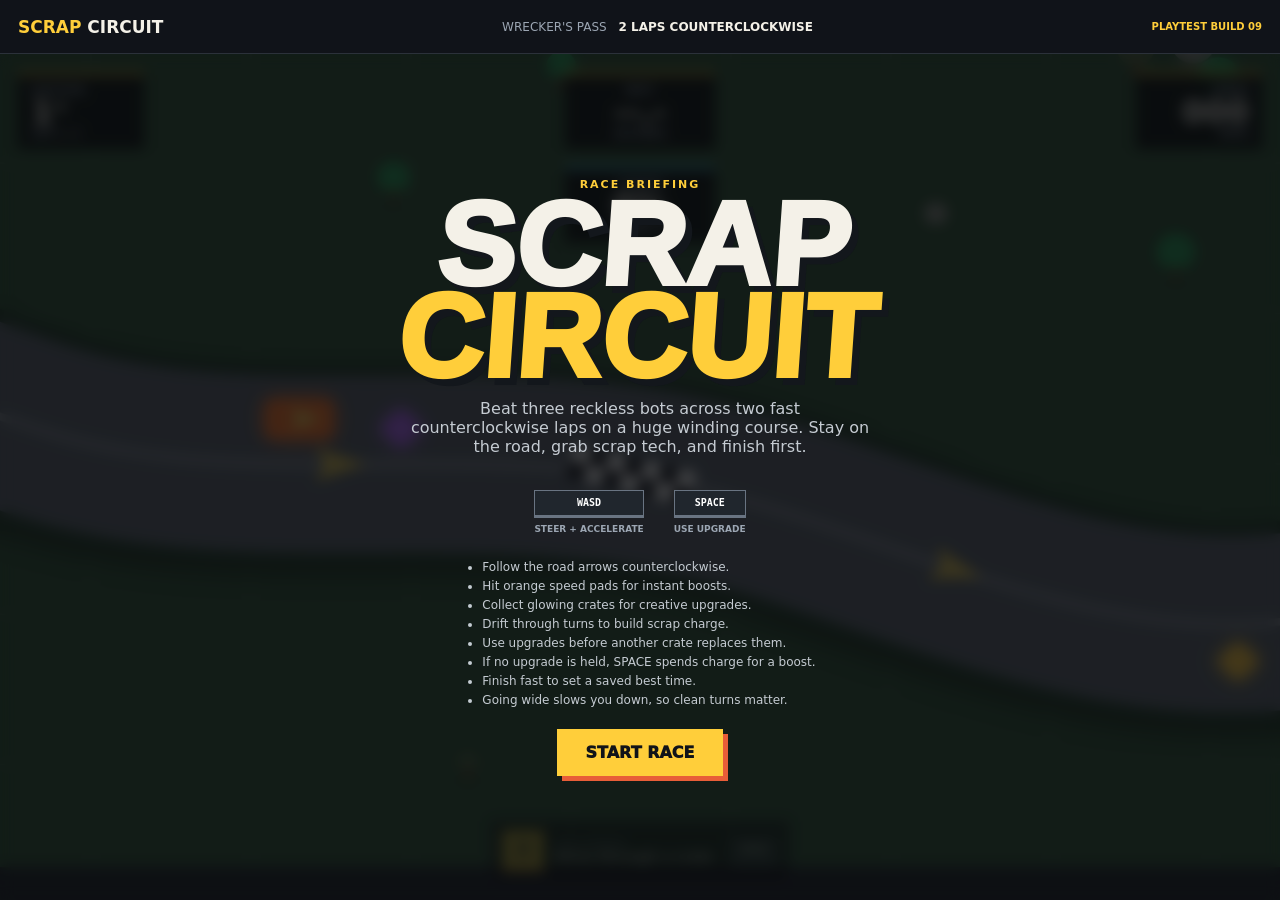
<file: index.html>
<!doctype html>
<html lang="en">
<head>
  <meta charset="UTF-8">
  <meta name="viewport" content="width=device-width, initial-scale=1.0">
  <meta name="theme-color" content="#101319">
  <title>Scrap Circuit</title>
  <link rel="stylesheet" href="src/styles.css">
</head>
<body>
  <main class="game-shell">
    <header class="topbar">
      <div class="brand"><span>SCRAP</span> CIRCUIT</div>
      <div class="race-label">Wrecker's Pass <strong>2 laps counterclockwise</strong></div>
      <span class="build-tag">PLAYTEST BUILD 09</span>
    </header>

    <section class="arena" aria-label="Racing game">
      <canvas id="gameCanvas" width="1280" height="720"></canvas>

      <aside class="hud hud-left">
        <span class="hud-label">POSITION</span>
        <strong id="position">1<sup>st</sup></strong>
        <span id="lap">LAP 1 / 2</span>
      </aside>

      <aside class="hud hud-right">
        <span class="hud-label">SPEED</span>
        <strong id="speed">000</strong>
        <span>KM/H</span>
      </aside>

      <aside class="hud hud-best">
        <span class="hud-label">BEST</span>
        <strong id="bestTime">--.-</strong>
        <span>SECONDS</span>
      </aside>

      <aside class="hud hud-charge">
        <span class="hud-label">CHARGE</span>
        <strong id="chargeMeter">0%</strong>
        <span id="comboMeter">COMBO x1</span>
      </aside>

      <div id="upgradeHud" class="upgrade-hud empty">
        <span id="upgradeIcon">?</span>
        <div><small>HELD UPGRADE</small><strong id="upgradeName">Drive through a crate</strong></div>
        <kbd>SPACE</kbd>
      </div>

      <section id="startPanel" class="panel start-panel">
        <p class="eyebrow">RACE BRIEFING</p>
        <h1>SCRAP<br><span>CIRCUIT</span></h1>
        <p>Beat three reckless bots across two fast counterclockwise laps on a huge winding course. Stay on the road, grab scrap tech, and finish first.</p>
        <div class="controls">
          <span><kbd>WASD</kbd><small>STEER + ACCELERATE</small></span>
          <span><kbd>SPACE</kbd><small>USE UPGRADE</small></span>
        </div>
        <ul class="instruction-list">
          <li>Follow the road arrows counterclockwise.</li>
          <li>Hit orange speed pads for instant boosts.</li>
          <li>Collect glowing crates for creative upgrades.</li>
          <li>Drift through turns to build scrap charge.</li>
          <li>Use upgrades before another crate replaces them.</li>
          <li>If no upgrade is held, SPACE spends charge for a boost.</li>
          <li>Finish fast to set a saved best time.</li>
          <li>Going wide slows you down, so clean turns matter.</li>
        </ul>
        <button id="startButton" class="primary-button" type="button">START RACE</button>
      </section>

      <section id="finishPanel" class="panel finish-panel hidden">
        <p class="eyebrow">RACE COMPLETE</p>
        <h2 id="finishTitle">YOU FINISHED 1ST</h2>
        <p id="finishStats"></p>
        <button id="restartButton" class="primary-button" type="button">RACE AGAIN</button>
      </section>

      <div class="mobile-controls" aria-label="Touch controls">
        <button data-key="arrowleft" aria-label="Steer left">&lt;</button>
        <button data-key="arrowup" aria-label="Accelerate">^</button>
        <button data-key="arrowright" aria-label="Steer right">&gt;</button>
        <button data-key=" " class="use-button" aria-label="Use upgrade">BOOST</button>
      </div>
    </section>
  </main>
  <script src="src/game.js"></script>
</body>
</html>
</file>
<file: src/styles.css>
:root {
  color-scheme: dark;
  font-family: Inter, ui-sans-serif, system-ui, sans-serif;
  background: #0b0d10;
  color: #f4f1e8;
  letter-spacing: 0;
}

* { box-sizing: border-box; }
body { margin: 0; min-height: 100vh; background: #0b0d10; overflow: hidden; }
button { font: inherit; }
.game-shell { width: 100vw; height: 100vh; display: grid; grid-template-rows: 54px 1fr; }
.topbar { display: flex; align-items: center; justify-content: space-between; padding: 0 18px; background: #101319; border-bottom: 1px solid #2b313a; }
.brand { font-size: 17px; font-weight: 900; }
.brand span { color: #ffce3a; }
.race-label { color: #9ca6b3; font-size: 12px; text-transform: uppercase; }
.race-label strong { color: #f4f1e8; margin-left: 8px; }
.build-tag { color: #ffce3a; font-size: 10px; font-weight: 900; }
.arena { position: relative; overflow: hidden; background: #20262c; }
canvas { display: block; width: 100%; height: 100%; }
.hud { position: absolute; top: 18px; min-width: 126px; padding: 10px 13px; background: rgba(10,12,15,.84); border-top: 3px solid #ffce3a; backdrop-filter: blur(5px); }
.hud-left { left: 18px; }
.hud-right { right: 18px; text-align: right; }
.hud-best { left: 50%; top: 18px; min-width: 150px; transform: translateX(-50%); text-align: center; }
.hud-charge { left: 50%; top: 112px; min-width: 150px; transform: translateX(-50%); text-align: center; border-top-color: #49d5ff; }
.hud-label, .hud span { display: block; color: #9ca6b3; font-size: 10px; font-weight: 800; }
.hud strong { font-size: 32px; line-height: 1; }
.hud sup { font-size: 12px; }
.upgrade-hud { position: absolute; left: 50%; bottom: 18px; transform: translateX(-50%); display: flex; align-items: center; gap: 11px; min-width: 300px; padding: 9px 11px; background: rgba(10,12,15,.9); border: 1px solid #4d5663; }
.upgrade-hud > span { display: grid; place-items: center; width: 42px; height: 42px; background: #ffce3a; color: #101319; font-size: 23px; font-weight: 900; }
.upgrade-hud div { flex: 1; }
.upgrade-hud small, .upgrade-hud strong { display: block; }
.upgrade-hud small { color: #9ca6b3; font-size: 9px; }
.upgrade-hud strong { font-size: 13px; }
.upgrade-hud.empty { opacity: .55; }
kbd { display: inline-grid; place-items: center; min-width: 48px; min-height: 28px; padding: 3px 7px; border: 1px solid #697482; border-bottom-width: 3px; background: #20262d; color: white; font: 800 10px/1 monospace; }
.panel { position: absolute; inset: 0; display: grid; align-content: center; justify-items: center; padding: 24px; text-align: center; background: rgba(8,10,12,.76); backdrop-filter: blur(7px); }
.panel.hidden { display: none; }
.eyebrow { margin: 0 0 8px; color: #ffce3a; font-size: 11px; font-weight: 900; letter-spacing: 2px; }
h1 { margin: 0; font: 950 clamp(58px, 10vw, 118px)/.78 Impact, sans-serif; letter-spacing: 0; transform: skew(-4deg); text-shadow: 7px 7px 0 #13171c; }
h1 span { color: #ffce3a; }
.panel > p:not(.eyebrow) { max-width: 460px; color: #c5cbd2; }
.controls { display: flex; gap: 30px; margin: 18px 0 26px; }
.controls span { display: grid; gap: 6px; }
.controls small { color: #9ca6b3; font-size: 9px; font-weight: 800; }
.instruction-list { display: grid; gap: 5px; max-width: 430px; margin: 0 0 22px; padding-left: 18px; color: #c5cbd2; font-size: 12px; text-align: left; }
.primary-button { border: 0; padding: 14px 28px; background: #ffce3a; color: #101319; font-weight: 950; cursor: pointer; box-shadow: 5px 5px 0 #e85d38; }
.primary-button:hover { transform: translateY(-2px); }
.finish-panel h2 { margin: 0; font-size: clamp(34px, 6vw, 72px); }
.mobile-controls { display: none; }

@media (max-width: 700px), (pointer: coarse) {
  .race-label { display: none; }
  .topbar { padding: 0 12px; }
  .hud { top: 10px; min-width: 92px; padding: 7px 9px; }
  .hud-left { left: 10px; } .hud-right { right: 10px; }
  .hud-best { top: 84px; min-width: 112px; }
  .hud-charge { top: 148px; min-width: 112px; }
  .hud strong { font-size: 24px; }
  .upgrade-hud { bottom: 84px; min-width: 250px; }
  .mobile-controls { position: absolute; inset: auto 12px 14px; display: flex; justify-content: space-between; pointer-events: none; }
  .mobile-controls button { pointer-events: auto; width: 56px; height: 56px; border: 1px solid #67717c; background: rgba(16,19,24,.8); color: white; font-size: 24px; font-weight: 900; }
  .mobile-controls .use-button { width: 84px; margin-left: auto; background: #ffce3a; color: #111; font-size: 13px; }
  h1 { font-size: 64px; }
}
</file>
